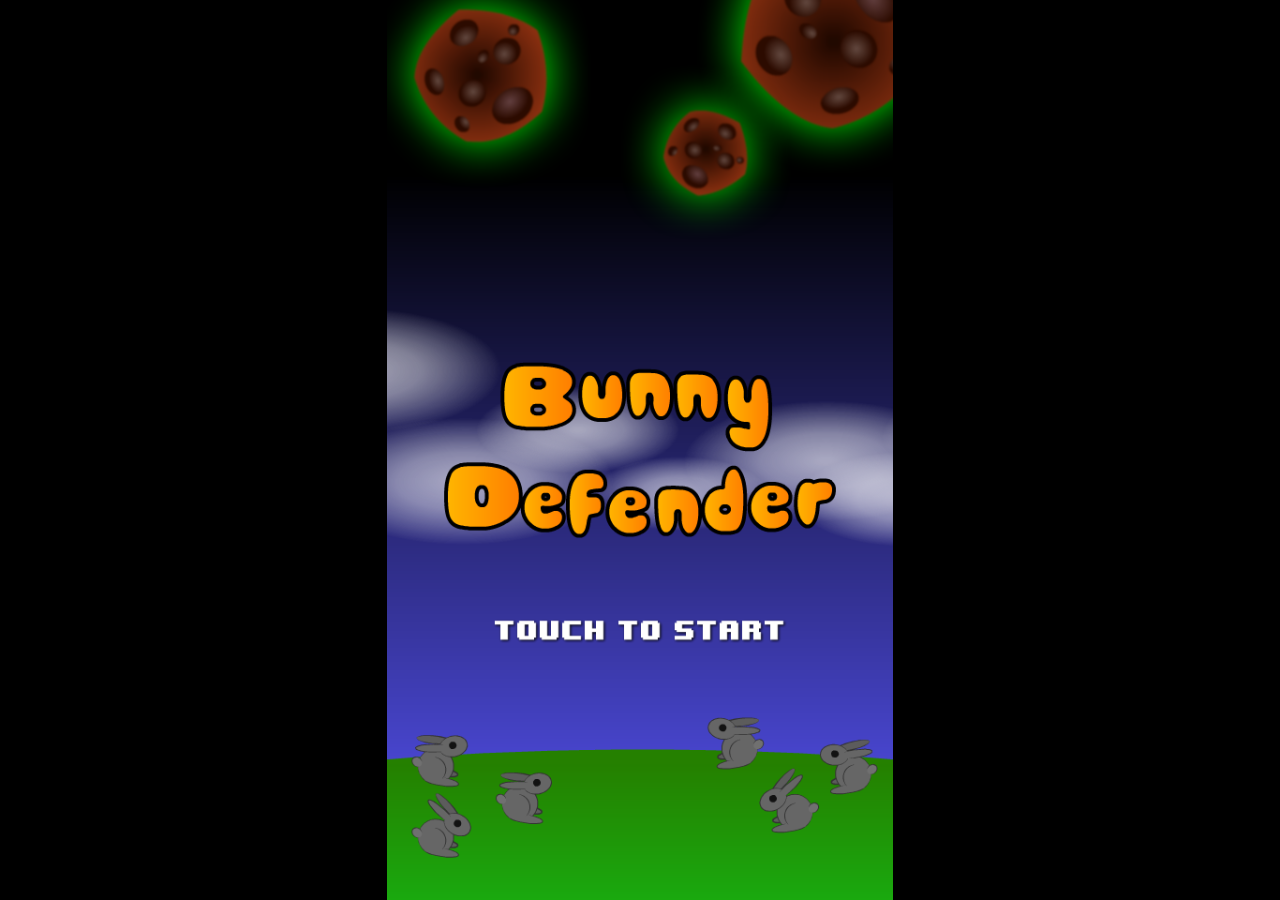
<file: Bunny Defender/index.html>
<!DOCTYPE HTML>
<html>
<head>
	<meta charset="utf-8">
    <meta name="mobile-web-app-capable" content="yes">
    <meta name="viewport" content="width=device-width">
    <link rel="icon" sizes="196x196" href="bunny.png">
	<title>Bunny Defender</title>
    <script src="libs/phaser.js"></script>
    <script src="Boot.js"></script>
    <script src="Preloader.js"></script>
    <script src="StartMenu.js"></script>
    <script src="Game.js"></script>
	<style>
		body {
			padding: 0;
			margin: 0;
			background-color: #000000;
		}
	</style>
</head>
<body>
    <div id="gameContainer"></div>
    <script type="text/javascript">
        window.onload = function() {
            var game = new Phaser.Game(540, 960, Phaser.AUTO, 'gameContainer');
            game.state.add('Boot', BunnyDefender.Boot);
            game.state.add('Preloader', BunnyDefender.Preloader);
            game.state.add('StartMenu', BunnyDefender.StartMenu);
            game.state.add('Game', BunnyDefender.Game);
            game.state.start('Boot');
        }
    </script>
</body>
</html>
</file>
